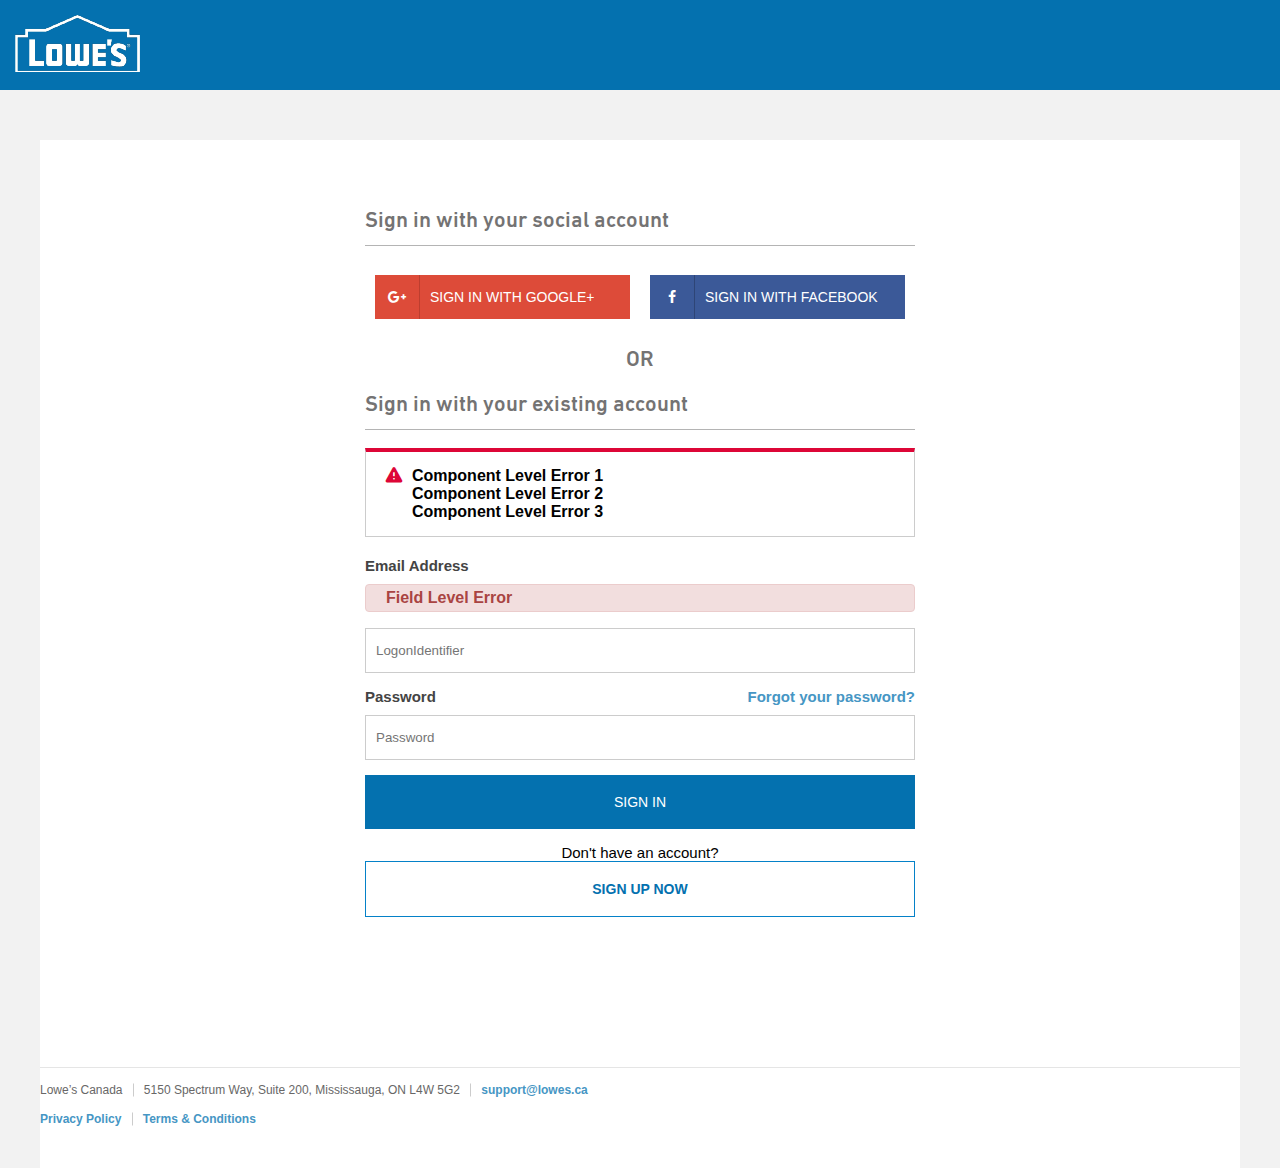
<file: login/index.html>
<!DOCTYPE html><!-- https://alccccnprdam01.blob.core.windows.net/webassets/b2c-assets/ -->
<html>
  <head>
    <title>Lowe's Canada: Login Page</title>
    <meta charset="utf-8">
    <meta name="viewport" content="width=device-width, initial-scale=1.0">
    <meta http-equiv="X-UA-Compatible" content="IE=edge">
    <link href="https://maxcdn.bootstrapcdn.com/font-awesome/4.7.0/css/font-awesome.min.css" rel="stylesheet" integrity="sha384-wvfXpqpZZVQGK6TAh5PVlGOfQNHSoD2xbE+QkPxCAFlNEevoEH3Sl0sibVcOQVnN" crossorigin="anonymous">
    <link rel="stylesheet" href="https://maxcdn.bootstrapcdn.com/bootstrap/4.0.0-alpha.6/css/bootstrap.min.css" integrity="sha384-rwoIResjU2yc3z8GV/NPeZWAv56rSmLldC3R/AZzGRnGxQQKnKkoFVhFQhNUwEyJ" crossorigin="anonymous">
    <link rel="stylesheet" type="text/css" href="https://lstewartvt.github.io/files/css/azure-b2c.css">
  </head>
  <body>
    <div class="header row align-items-center justify-content-center"><img alt="Lowe's logo" src="https://lstewartvt.github.io/files/images/logo-white.png"></div>
    <div class="container-fluid">
      <div id="login">
        <div id="api" data-name="Unified">
          <div class="social" role="form">
            <div class="intro">
              <h2>Sign in with your social account</h2>
            </div>
            <div class="options">
              <div>
                <button class="accountButton firstButton" id="GoogleExchange" tabindex="1">g+</button>
              </div>
              <div>
                <button class="accountButton" id="FacebookExchange" tabindex="1">fb</button>
              </div>
            </div>
          </div>
          <div class="divider">
            <h2>OR</h2>
          </div>
          <div class="localAccount" role="form">
            <div class="intro">
              <h2>Sign in with your existing account</h2>
            </div>
            <div class="error pageLevel" aria-hidden="true">
              <p role="alert">Component Level Error 1</p>
              <p role="alert">Component Level Error 2</p>
              <p role="alert">Component Level Error 3</p>
            </div>
            <div class="entry">
              <div class="entry-item">
                <label for="logonIdentifier">Email Address</label>
                <div class="error itemLevel" aria-hidden="true">
                  <p role="alert">Field Level Error</p>
                </div>
                <input id="logonIdentifier" type="email" name="LogonIdentifier" pattern="^[a-zA-Z0-9.!#$%&amp;’*+/=?^_`{|}~-]+@[a-zA-Z0-9-]+(?:.[a-zA-Z0-9-]+)*$" placeholder="LogonIdentifier" value="" tabindex="1">
              </div>
              <div class="entry-item">
                <div class="password-label">
                  <label for="password">Password</label><a id="forgotPassword" tabindex="2">Forgot your password?</a>
                </div>
                <div class="error itemLevel" aria-hidden="true" style="display: none;">
                  <p role="alert"></p>
                </div>
                <input id="password" type="password" name="Password" placeholder="Password" tabindex="1">
              </div>
              <div class="working"></div>
              <div class="buttons">
                <button id="next" tabindex="1">Sign in</button>
              </div>
            </div>
            <div class="divider">
              <h2>OR</h2>
            </div>
            <div class="create">
              <p>Don't have an account?<a id="createAccount" tabindex="1" href="/pages/account/register/index.html">Sign up now</a></p>
            </div>
          </div>
        </div>
      </div>
      <div class="footer container">
        <div class="row">
          <div class="col-12 col-sm-8">
            <ul class="list list-inline links-left">
              <li>Lowe’s Canada</li>
              <li>5150 Spectrum Way, Suite 200, Mississauga, ON L4W 5G2</li>
              <li><a href="mailto:support@lowes.ca">support@lowes.ca</a></li>
            </ul>
          </div>
          <div class="col-12 col-sm-4">
            <ul class="list list-inline">
              <li><a href="https://www.lowes.ca/articles/lowes-companies-canada-ulc-privacy-statement_a757.html">Privacy Policy</a></li>
              <li><a href="https://www.lowes.ca/articles/Terms-of-Use_a742.html">Terms &amp; Conditions</a></li>
            </ul>
          </div>
        </div>
      </div>
    </div>
  </body>
</html>
</file>
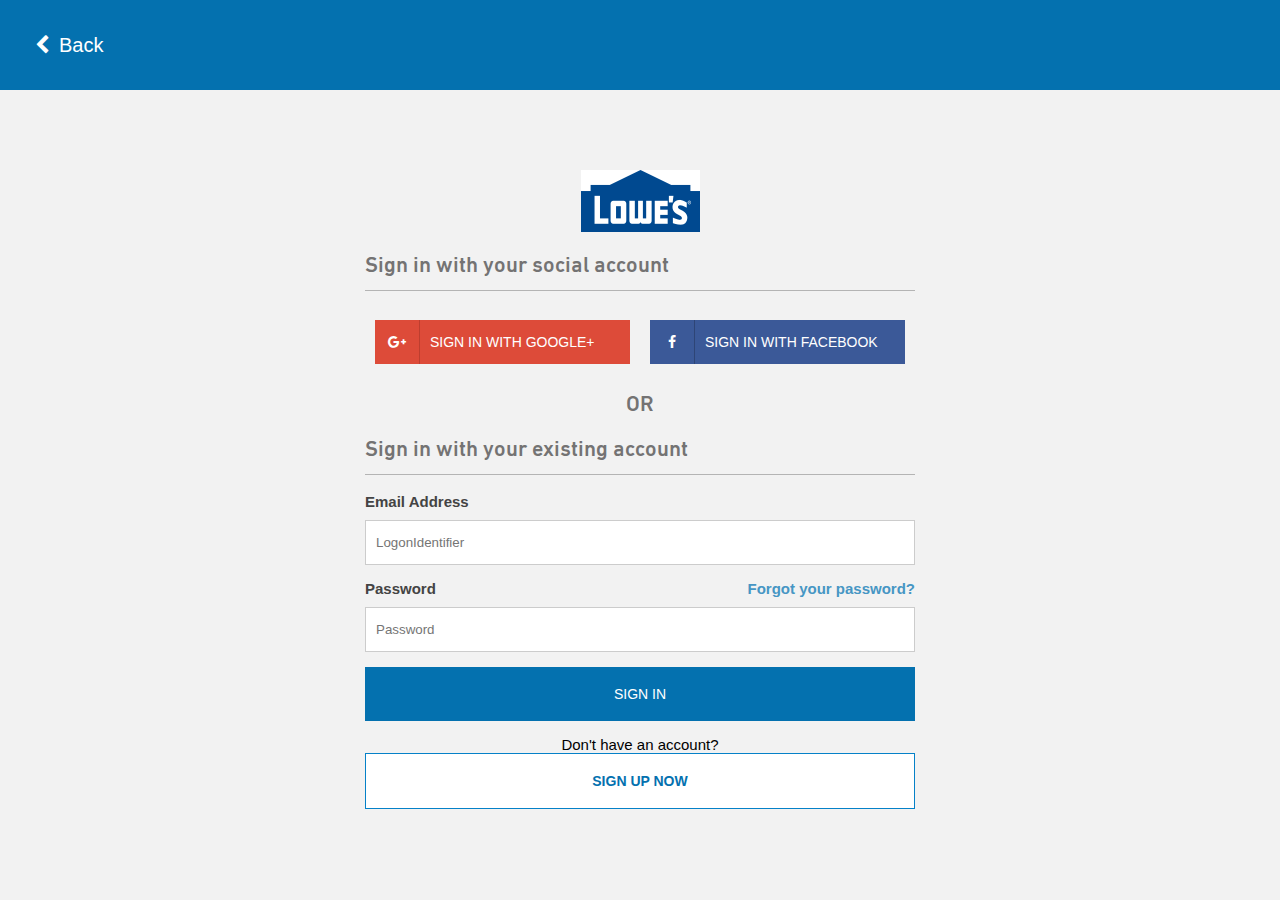
<file: login.html>
<!DOCTYPE html>
<html>
  <head>
    <title>Lowe's Canada: Login Page</title>
    <meta charset="utf-8">
    <meta name="viewport" content="width=device-width, initial-scale=1.0">
    <meta http-equiv="X-UA-Compatible" content="IE=edge">
    <link href="https://maxcdn.bootstrapcdn.com/font-awesome/4.7.0/css/font-awesome.min.css" rel="stylesheet" integrity="sha384-wvfXpqpZZVQGK6TAh5PVlGOfQNHSoD2xbE+QkPxCAFlNEevoEH3Sl0sibVcOQVnN" crossorigin="anonymous">
    <link rel="stylesheet" href="https://maxcdn.bootstrapcdn.com/bootstrap/4.0.0-alpha.6/css/bootstrap.min.css" integrity="sha384-rwoIResjU2yc3z8GV/NPeZWAv56rSmLldC3R/AZzGRnGxQQKnKkoFVhFQhNUwEyJ" crossorigin="anonymous">
    <link rel="stylesheet" type="text/css" href="https://lstewartvt.github.io/files/css/azure-b2c.css">
  </head>
  <body>
    <div class="header"><a class="back" href="https://authoringdev.canadacentral.cloudapp.azure.com/login">Back</a></div>
    <div class="logo"><img alt="Lowe`s" src="https://lstewartvt.github.io/files/images/logo.png"></div>
    <div class="container" id="login">
      <div id="api" data-name="Unified">
        <div class="social" role="form">
          <div class="intro">
            <h2>Sign in with your social account</h2>
          </div>
          <div class="options">
            <div>
              <button class="accountButton firstButton" id="GoogleExchange" tabindex="1">g+</button>
            </div>
            <div>
              <button class="accountButton" id="FacebookExchange" tabindex="1">fb</button>
            </div>
          </div>
        </div>
        <div class="divider">
          <h2>OR</h2>
        </div>
        <div class="localAccount" role="form">
          <div class="intro">
            <h2>Sign in with your existing account</h2>
          </div>
          <div class="error pageLevel" aria-hidden="true" style="display: none;">
            <p role="alert"></p>
          </div>
          <div class="entry">
            <div class="entry-item">
              <label for="logonIdentifier">Email Address</label>
              <div class="error itemLevel" aria-hidden="true" style="display: none;">
                <p role="alert"></p>
              </div>
              <input id="logonIdentifier" type="email" name="LogonIdentifier" pattern="^[a-zA-Z0-9.!#$%&amp;’*+/=?^_`{|}~-]+@[a-zA-Z0-9-]+(?:.[a-zA-Z0-9-]+)*$" placeholder="LogonIdentifier" value="" tabindex="1">
            </div>
            <div class="entry-item">
              <div class="password-label">
                <label for="password">Password</label><a id="forgotPassword" tabindex="2">Forgot your password?</a>
              </div>
              <div class="error itemLevel" aria-hidden="true" style="display: none;">
                <p role="alert"></p>
              </div>
              <input id="password" type="password" name="Password" placeholder="Password" tabindex="1">
            </div>
            <div class="working"></div>
            <div class="buttons">
              <button id="next" tabindex="1">Sign in</button>
            </div>
          </div>
          <div class="divider">
            <h2>OR</h2>
          </div>
          <div class="create">
            <p>Don't have an account?<a id="createAccount" tabindex="1" href="/pages/account/register/index.html">Sign up now</a></p>
          </div>
        </div>
      </div>
    </div>
  </body>
</html>
</file>
